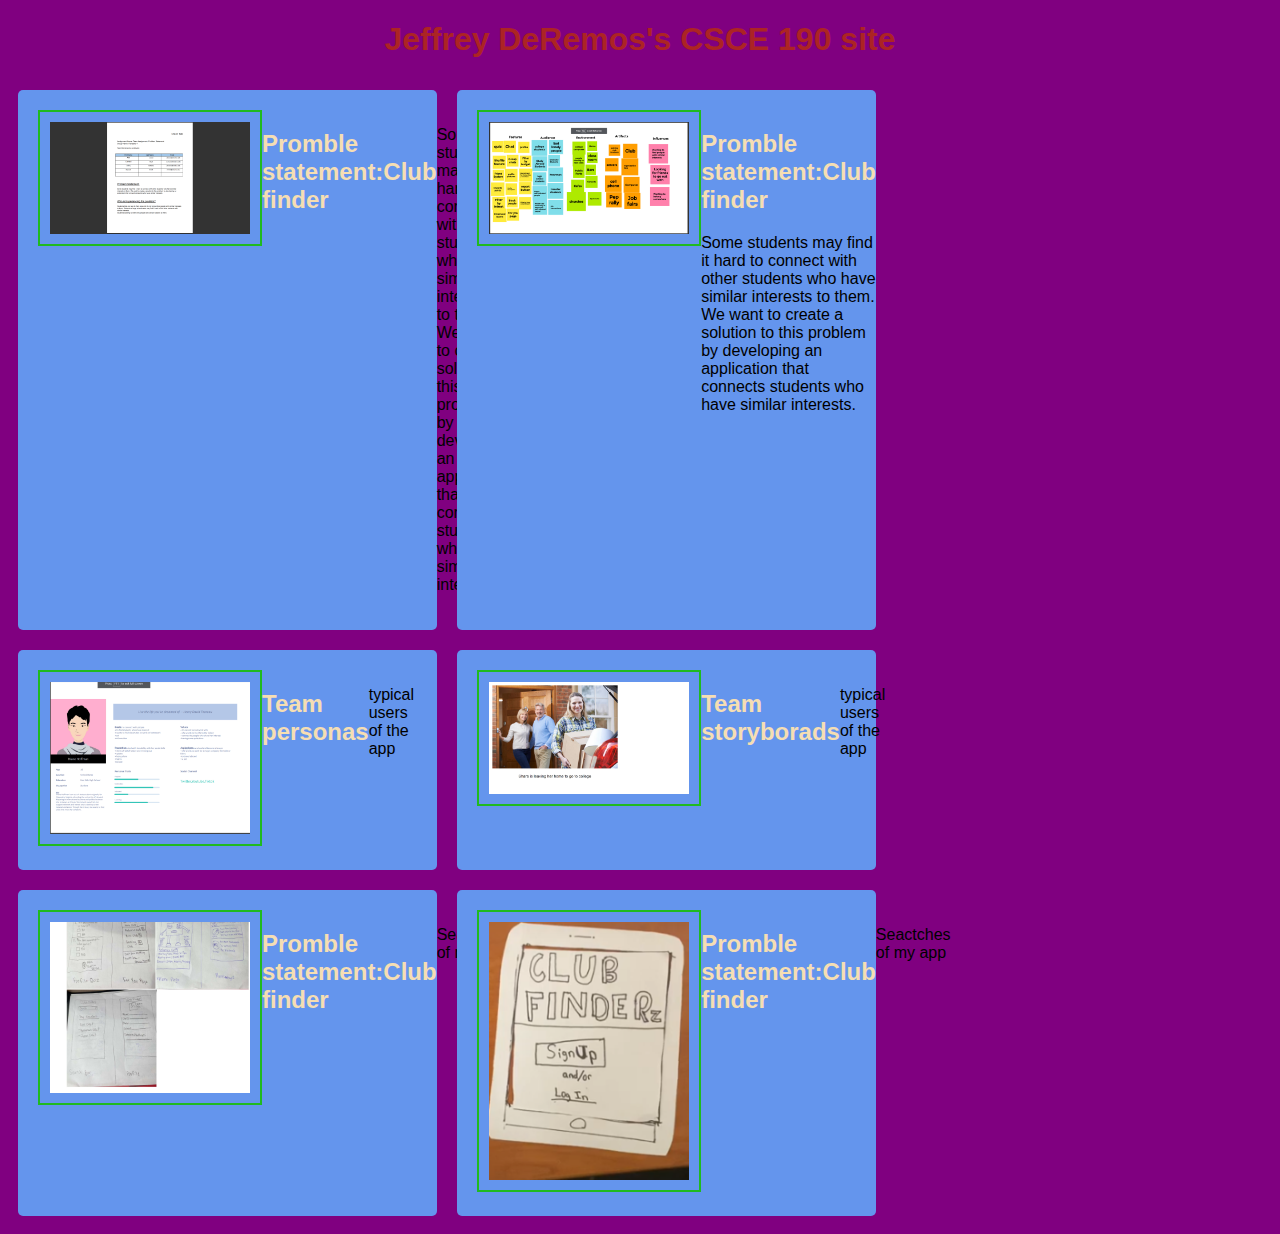
<file: index.html>
<!DOCTYPE html>
<hTml>
    <head>
        <title>CSCE 190: Jeffrey DeRemo</title>
        <link rel = "stylesheet" href="style.css">
       </head>
    <body>
        <h1>Jeffrey DeRemos's CSCE 190 site</h1>
        <div class="assignmets"> 
            <!---promble statement assignmet-->
            <section class ="assignmet">
                <a href="Files/CSCE_190_Problem_Statement_1.pdf"><img src="images/Promble Statement (2).png"></a>
                <a href="Files/CSCE_190_Problem_Statement_1.pdf"><h2>Promble statement:Club finder</h2></a>
                <p>Some students may find it hard to connect with other students who have similar interests to them. We want to create a solution to this problem by developing an application that connects students who have similar interests. 
                </p>
           
            </section>
            <!---team jam assignmet-->
            <section class ="assignmet">
                <a href="Files/CSCE 190 team jam (2).pdf"><img src="images/Screenshot (88).png"></a>
                <section class="ass-details"> 
                    <a href="Files/CSCE 190 team jam (2).pdf"><h2>Promble statement:Club finder</h2></a>
                    <p>Some students may find it hard to connect with other students who have similar interests to them. We want to create a solution to this problem by developing an application that connects students who have similar interests. 
                </p>
            </section>
            </section>
            <!---perona assignmet-->
            <section class ="assignmet">
                <a href="Files/combinepdf.pdf"><img src="images/persona.png"></a>
                
                    <a href="Files/combinepdf.pdf"><h2>Team personas</h2></a>
                    <p>typical users of the app
                </p>
           
            </section>
            <!---perona assignmet-->
            <section class ="assignmet">
                <a href="Files/Our Storyboards.pdf"><img src="images/storyborad.png"></a>
               
                    <a href="Files/Our Storyboards.pdf"><h2>Team storyborads </h2></a>
                    <p>typical users of the app
                </p>
           
        </section>
        <!---team jam assignmet-->
        <section class ="assignmet">
            <a href="Files/scetch.pdf"><img src="images/scetch.png"></a>
            
                <a href="Files/scetch.pdf"><h2>Promble statement:Club finder</h2></a>
                <p>Seactches of my  app</p>
        
            </section>
                <!---team jam assignmet-->
        <section class ="assignmet">
            <a href="https://www.youtube.com/watch?v=RUSvU66A-SQ"><img src="images/paper.png"></a>
            
                <a href="Files/scetch.pdf"><h2>Promble statement:Club finder</h2></a>
                <p>Seactches of my  app</p>
       
            </section>
         </div>
    </body>
</hTml>
</file>
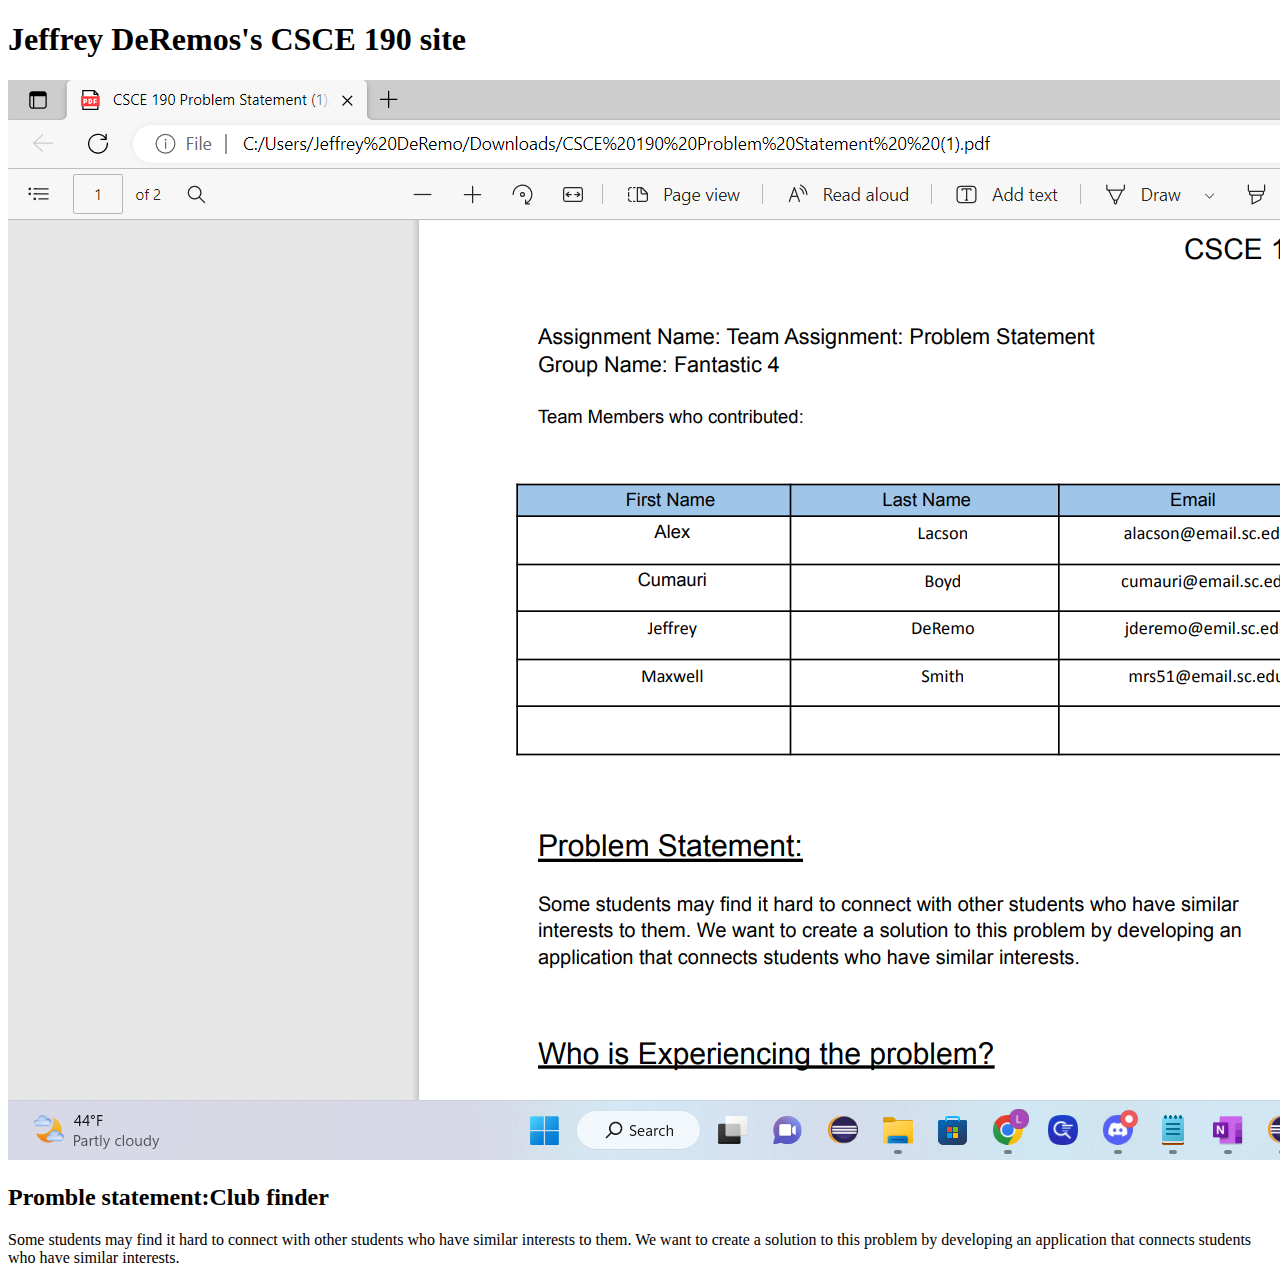
<file: webssite-group.html>
<!DOCTYPE html>
<hTml>
    <head>
        <title>CSCE 190: Jeffrey DeRemo</title>
      
       
    </head>
    <body>
        <h1>Jeffrey DeRemos's CSCE 190 site</h1>
        <section class ="assignmet">
          <a href="CSCE 190 Problem Statement  (1).pdf"></a> <img src="images/Promble statement.png"></a>
        <section class="ass-details">
            <h2>Promble statement:Club finder</h2>
            <p>Some students may find it hard to connect with other students who have similar interests to them. We want to create a solution to this problem by developing an application that connects students who have similar interests. 
            </p>
            <a href="CSCE 190 Problem Statement  (1).pdf"></a>

        </section>
        </section>
    </body>
</hTml>
</file>
<file: style.css>
body{
    background: purple;
    font-family: Arial, Helvetica, sans-serif;
}
.assignmets
{
    display: flex;
    flex-wrap: wrap;
}
.assignmet
{
    width: 30%;
    display: flex;
    padding: 20px ;
    margin: 10px;
    background: cornflowerblue;
    border-radius: 5px;
}
.assignmet img
{
    width: 200px;
    padding: 10px;
    border: 2px solid #20ba20;
    
}
h1{
    color: rgb(172, 36, 36);
    text-align: center;
}
a{

text-decoration: none;
color: wheat;
}
</file>
